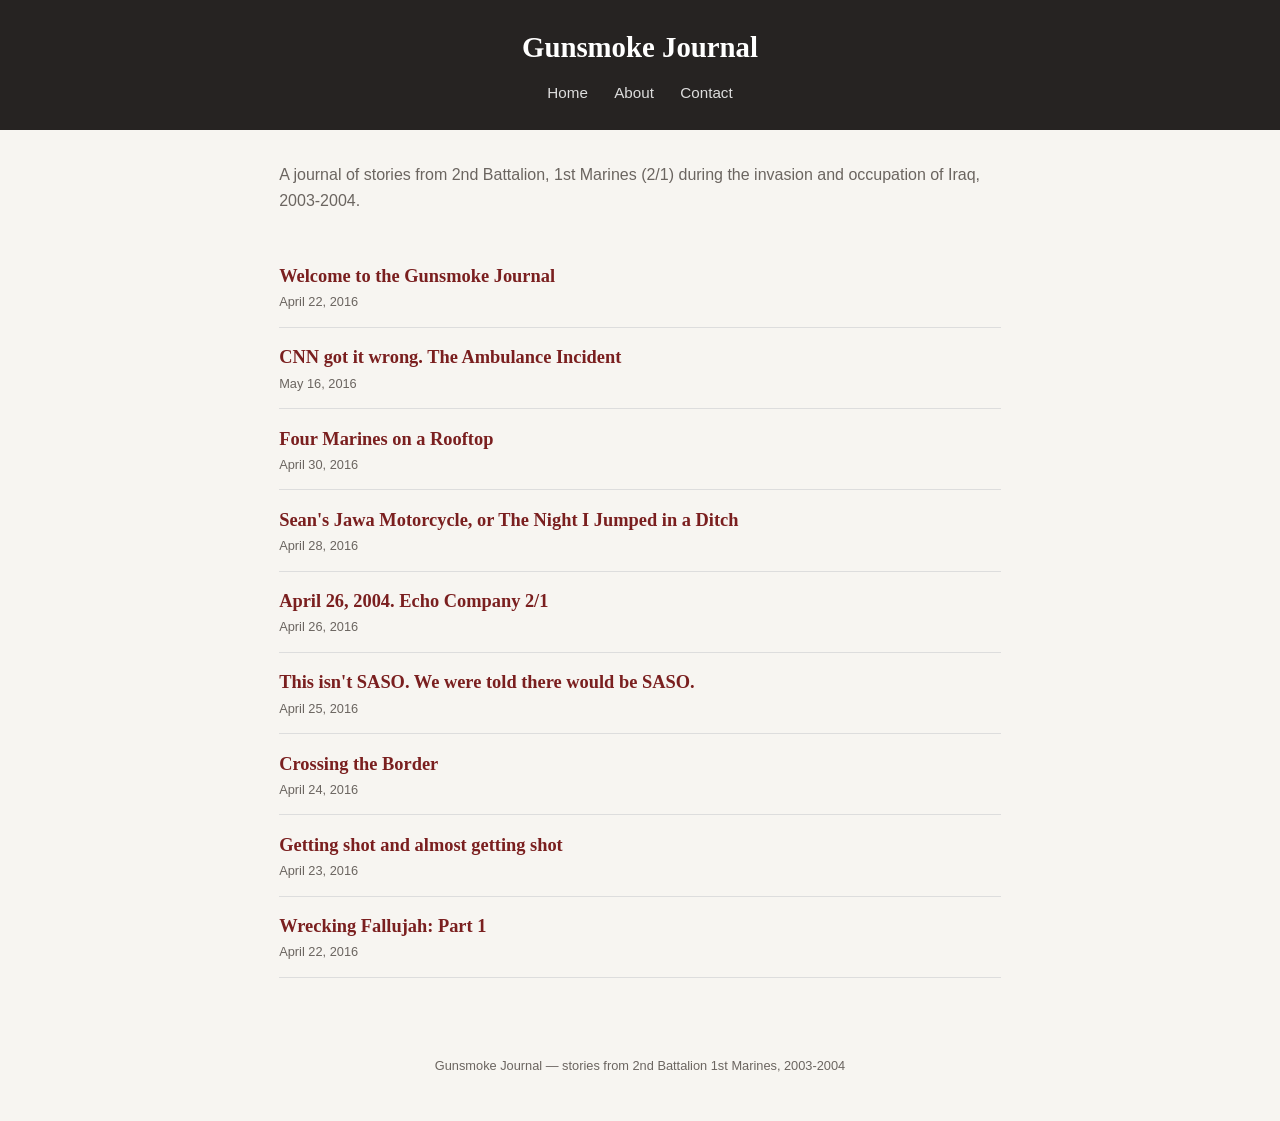
<file: index.html>
<!DOCTYPE html>
  <html lang="en">
  <head>
  <meta charset="UTF-8">
  <meta name="viewport" content="width=device-width, initial-scale=1.0">
  <title>Gunsmoke Journal</title>
  <link rel="stylesheet" href="style.css">
  </head>
  <body>
  <header>
  <h1><a href="index.html">Gunsmoke Journal</a></h1>
  <nav><a href="index.html">Home</a> <a href="about.html">About</a> <a href="contact.html">Contact</a></nav>
  </header>
  <main>
  <p class="intro">A journal of stories from 2nd Battalion, 1st Marines (2/1) during the invasion and occupation of Iraq, 2003-2004.</p>
  <ul class="post-list">
  <li><a href="posts/welcome-to-the-gunsmoke-journal.html">Welcome to the Gunsmoke Journal</a><span class="meta">April 22, 2016</span></li>
<li><a href="posts/cnn-got-it-wrong.html">CNN got it wrong. The Ambulance Incident</a><span class="meta">May 16, 2016</span></li>
<li><a href="posts/four-marines-on-a-rooftop.html">Four Marines on a Rooftop</a><span class="meta">April 30, 2016</span></li>
<li><a href="posts/seans-jawa-motorcycle.html">Sean's Jawa Motorcycle, or The Night I Jumped in a Ditch</a><span class="meta">April 28, 2016</span></li>
  <li><a href="posts/echo-company-2-1.html">April 26, 2004. Echo Company 2/1</a><span class="meta">April 26, 2016</span></li>
  <li><a href="posts/this-isnt-saso.html">This isn't SASO. We were told there would be SASO.</a><span class="meta">April 25, 2016</span></li>
<li><a href="posts/crossing-the-border.html">Crossing the Border</a><span class="meta">April 24, 2016</span></li>
<li><a href="posts/getting-shot-and-almost-getting-shot.html">Getting shot and almost getting shot</a><span class="meta">April 23, 2016</span></li>
  <li><a href="posts/wrecking-fallujah-part-1.html">Wrecking Fallujah: Part 1</a><span class="meta">April 22, 2016</span></li>
</ul>
  </main>
  <footer><p>Gunsmoke Journal &mdash; stories from 2nd Battalion 1st Marines, 2003-2004</p></footer>
  </body>
  </html>
</file>
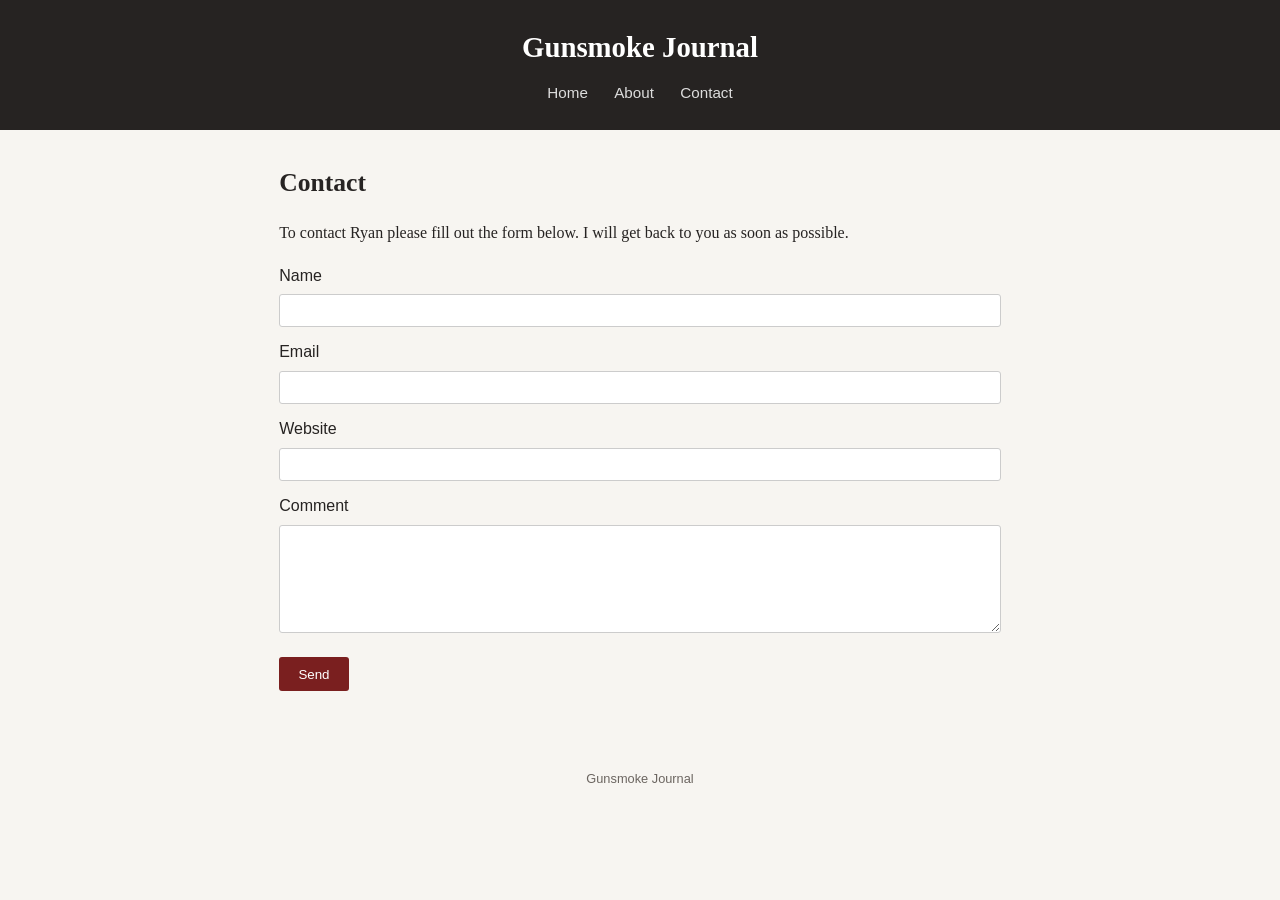
<file: contact.html>
<!DOCTYPE html>
  <html lang="en">
  <head>
  <meta charset="UTF-8">
  <meta name="viewport" content="width=device-width, initial-scale=1.0">
  <title>Contact - Gunsmoke Journal</title>
  <link rel="stylesheet" href="style.css">
  </head>
  <body>
  <header>
  <h1><a href="index.html">Gunsmoke Journal</a></h1>
  <nav><a href="index.html">Home</a> <a href="about.html">About</a> <a href="contact.html">Contact</a></nav>
  </header>
  <main>
  <h2>Contact</h2>
  <p>To contact Ryan please fill out the form below. I will get back to you as soon as possible.</p>
  <form class="contact" name="contact" method="POST" data-netlify="true">
  <input type="hidden" name="form-name" value="contact">
  <label for="name">Name</label>
  <input type="text" id="name" name="name" required>
  <label for="email">Email</label>
  <input type="email" id="email" name="email" required>
  <label for="website">Website</label>
  <input type="url" id="website" name="website">
  <label for="comment">Comment</label>
  <textarea id="comment" name="comment" rows="6" required></textarea>
  <button type="submit">Send</button>
  </form>
  </main>
  <footer><p>Gunsmoke Journal</p></footer>
  </body>
  </html>
</file>
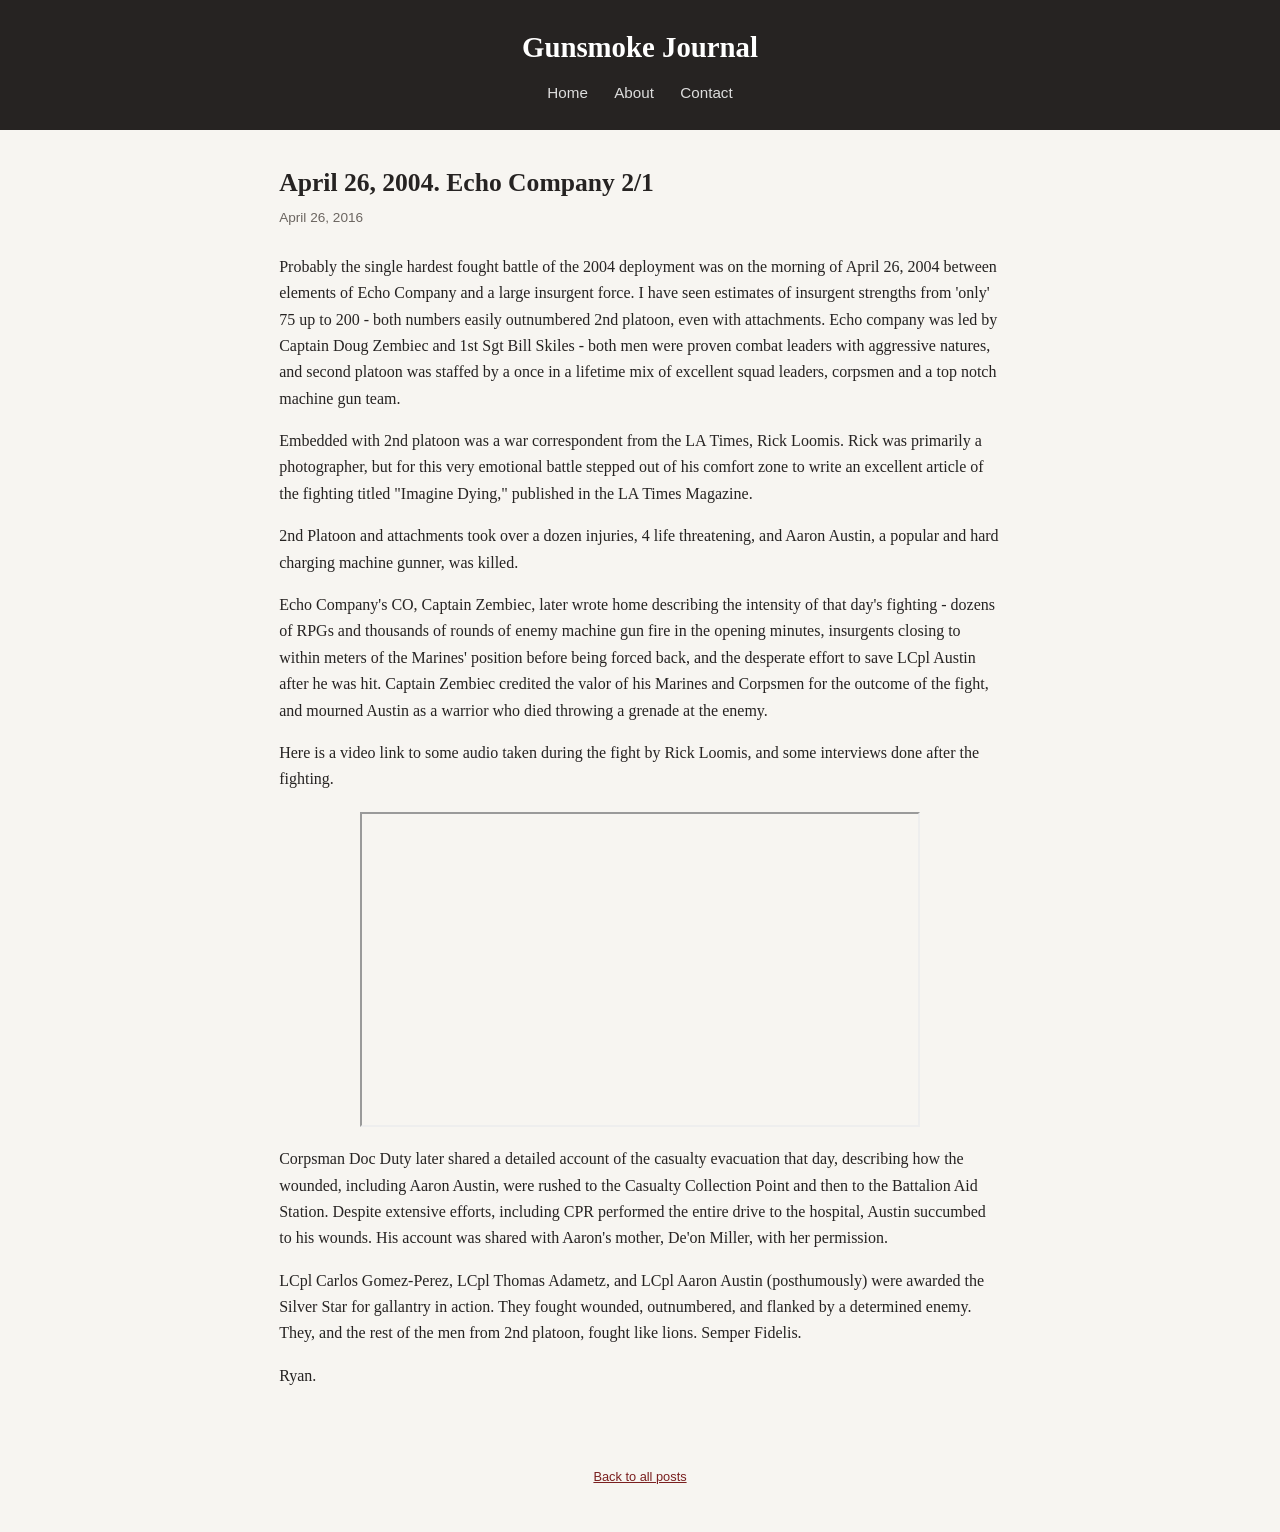
<file: posts/echo-company-2-1.html>
<!DOCTYPE html>
  <html lang="en">
  <head>
  <meta charset="UTF-8">
  <meta name="viewport" content="width=device-width, initial-scale=1.0">
  <title>April 26, 2004. Echo Company 2/1 - Gunsmoke Journal</title>
  <link rel="stylesheet" href="../style.css">
  </head>
  <body>
  <header>
  <h1><a href="../index.html">Gunsmoke Journal</a></h1>
  <nav><a href="../index.html">Home</a> <a href="../about.html">About</a> <a href="../contact.html">Contact</a></nav>
  </header>
  <main>
  <article>
  <h2>April 26, 2004. Echo Company 2/1</h2>
  <p class="date">April 26, 2016</p>
  <p>Probably the single hardest fought battle of the 2004 deployment was on the morning of April 26, 2004 between elements of Echo Company and a large insurgent force. I have seen estimates of insurgent strengths from 'only' 75 up to 200 - both numbers easily outnumbered 2nd platoon, even with attachments. Echo company was led by Captain Doug Zembiec and 1st Sgt Bill Skiles - both men were proven combat leaders with aggressive natures, and second platoon was staffed by a once in a lifetime mix of excellent squad leaders, corpsmen and a top notch machine gun team.</p>
  <p>Embedded with 2nd platoon was a war correspondent from the LA Times, Rick Loomis. Rick was primarily a photographer, but for this very emotional battle stepped out of his comfort zone to write an excellent article of the fighting titled "Imagine Dying," published in the LA Times Magazine.</p>
<p>2nd Platoon and attachments took over a dozen injuries, 4 life threatening, and Aaron Austin, a popular and hard charging machine gunner, was killed.</p>
  <p>Echo Company's CO, Captain Zembiec, later wrote home describing the intensity of that day's fighting - dozens of RPGs and thousands of rounds of enemy machine gun fire in the opening minutes, insurgents closing to within meters of the Marines' position before being forced back, and the desperate effort to save LCpl Austin after he was hit. Captain Zembiec credited the valor of his Marines and Corpsmen for the outcome of the fight, and mourned Austin as a warrior who died throwing a grenade at the enemy.</p>
  <p>Here is a video link to some audio taken during the fight by Rick Loomis, and some interviews done after the fighting.</p>
<iframe width="560" height="315" src="https://www.youtube.com/embed/kkx5a-yLbao" title="April 26, 2004" allowfullscreen></iframe>
  <p>Corpsman Doc Duty later shared a detailed account of the casualty evacuation that day, describing how the wounded, including Aaron Austin, were rushed to the Casualty Collection Point and then to the Battalion Aid Station. Despite extensive efforts, including CPR performed the entire drive to the hospital, Austin succumbed to his wounds. His account was shared with Aaron's mother, De'on Miller, with her permission.</p>
<p>LCpl Carlos Gomez-Perez, LCpl Thomas Adametz, and LCpl Aaron Austin (posthumously) were awarded the Silver Star for gallantry in action. They fought wounded, outnumbered, and flanked by a determined enemy. They, and the rest of the men from 2nd platoon, fought like lions. Semper Fidelis.</p>
<p>Ryan.</p>
</article>
</main>
<footer><p><a href="../index.html">Back to all posts</a></p></footer>
</body>
</html>
</file>
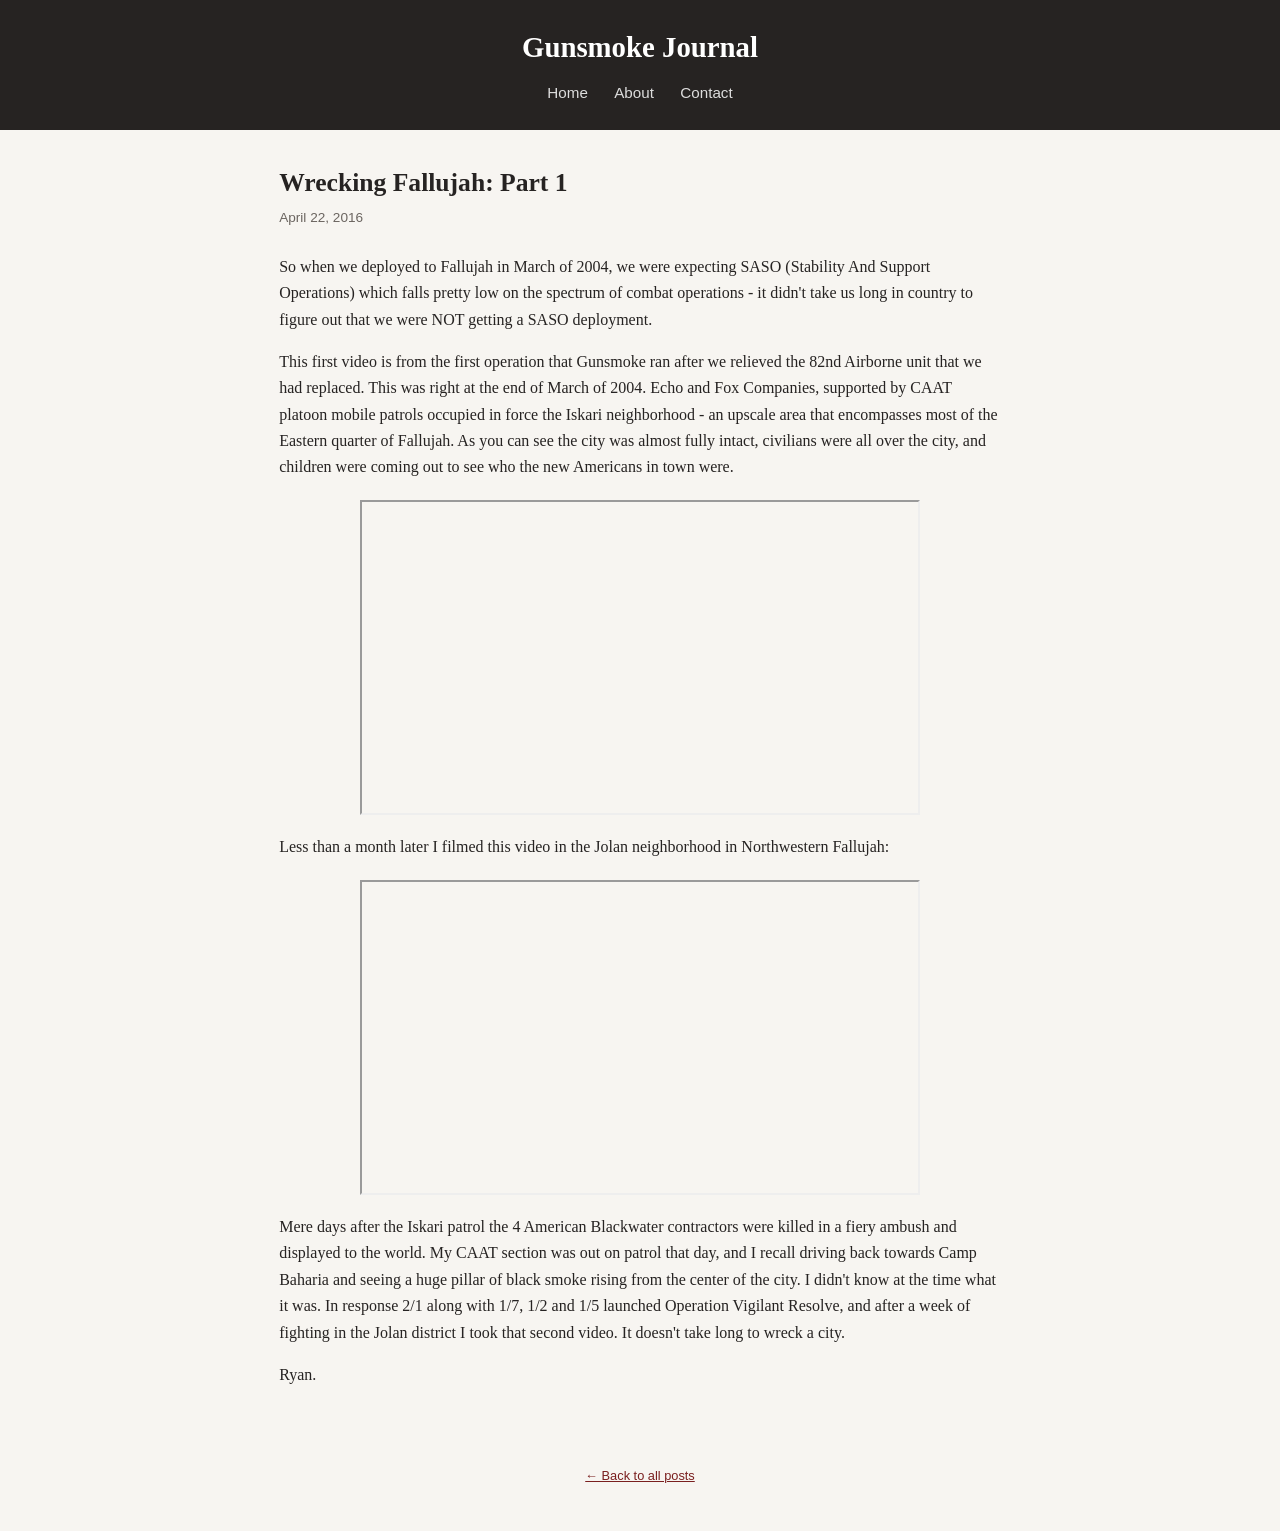
<file: posts/wrecking-fallujah-part-1.html>
<!DOCTYPE html>
  <html lang="en">
  <head>
  <meta charset="UTF-8">
  <meta name="viewport" content="width=device-width, initial-scale=1.0">
  <title>Wrecking Fallujah: Part 1 - Gunsmoke Journal</title>
<link rel="stylesheet" href="../style.css">
  </head>
  <body>
  <header>
  <h1><a href="../index.html">Gunsmoke Journal</a></h1>
  <nav><a href="../index.html">Home</a> <a href="../about.html">About</a> <a href="../contact.html">Contact</a></nav>
  </header>
  <main>
  <article>
  <h2>Wrecking Fallujah: Part 1</h2>
  <p class="date">April 22, 2016</p>
  <p>So when we deployed to Fallujah in March of 2004, we were expecting SASO (Stability And Support Operations) which falls pretty low on the spectrum of combat operations - it didn't take us long in country to figure out that we were NOT getting a SASO deployment.</p>
  <p>This first video is from the first operation that Gunsmoke ran after we relieved the 82nd Airborne unit that we had replaced. This was right at the end of March of 2004. Echo and Fox Companies, supported by CAAT platoon mobile patrols occupied in force the Iskari neighborhood - an upscale area that encompasses most of the Eastern quarter of Fallujah. As you can see the city was almost fully intact, civilians were all over the city, and children were coming out to see who the new Americans in town were.</p>
  <iframe width="560" height="315" src="https://www.youtube.com/embed/NL9AUtNyv54" title="Patrol in the Iskari neighborhood" allowfullscreen></iframe>
  <p>Less than a month later I filmed this video in the Jolan neighborhood in Northwestern Fallujah:</p>
  <iframe width="560" height="315" src="https://www.youtube.com/embed/AsMTmSHTBHE" title="Patrol in the Jolan neighborhood" allowfullscreen></iframe>
  <p>Mere days after the Iskari patrol the 4 American Blackwater contractors were killed in a fiery ambush and displayed to the world. My CAAT section was out on patrol that day, and I recall driving back towards Camp Baharia and seeing a huge pillar of black smoke rising from the center of the city. I didn't know at the time what it was. In response 2/1 along with 1/7, 1/2 and 1/5 launched Operation Vigilant Resolve, and after a week of fighting in the Jolan district I took that second video. It doesn't take long to wreck a city.</p>
  <p>Ryan.</p>
  </article>
  </main>
  <footer><p><a href="../index.html">&larr; Back to all posts</a></p></footer>
</body>
</html>
</file>
<file: style.css>
:root{--bg:#f7f5f1;--text:#262322;--accent:#7a1f1f;--muted:#6b6560;--maxw:760px;}
*{box-sizing:border-box;}
body{margin:0;font-family:Georgia,serif;background:var(--bg);color:var(--text);line-height:1.65;}
header{background:var(--text);color:#fff;padding:1.5rem 1rem;text-align:center;}
header h1{margin:0 0 0.5rem 0;font-size:1.8rem;}
header h1 a{color:#fff;text-decoration:none;}
header nav a{color:#ddd;margin:0 0.7rem;text-decoration:none;font-family:Arial,sans-serif;font-size:0.95rem;}
header nav a:hover{color:#fff;text-decoration:underline;}
main{max-width:var(--maxw);margin:2rem auto;padding:0 1.2rem;}
h2{font-size:1.6rem;margin-bottom:0.2rem;}
p.date{font-family:Arial,sans-serif;color:var(--muted);font-size:0.85rem;margin-top:0;margin-bottom:1.5rem;}
article img{max-width:100%;height:auto;display:block;margin:1.2rem auto;border:1px solid #ddd;}
article iframe{max-width:100%;display:block;margin:1.2rem auto;}
figcaption{text-align:center;font-family:Arial,sans-serif;font-size:0.85rem;color:var(--muted);margin-top:-0.8rem;margin-bottom:1.2rem;}
blockquote{border-left:3px solid var(--accent);margin:1.2rem 0;padding:0.3rem 1rem;color:var(--muted);font-style:italic;}
a{color:var(--accent);}
.post-list{list-style:none;padding:0;}
.post-list li{padding:0.9rem 0;border-bottom:1px solid #ddd;}
.post-list a{font-size:1.15rem;text-decoration:none;font-weight:bold;}
.post-list .meta{display:block;font-family:Arial,sans-serif;font-size:0.8rem;color:var(--muted);}
.intro{font-family:Arial,sans-serif;color:var(--muted);margin-bottom:2rem;}
footer{text-align:center;font-family:Arial,sans-serif;font-size:0.8rem;color:var(--muted);padding:2rem 1rem;}
form.contact label{display:block;font-family:Arial,sans-serif;margin:0.8rem 0 0.3rem;}
form.contact input,form.contact textarea{width:100%;padding:0.5rem;font-family:Arial,sans-serif;border:1px solid #ccc;border-radius:3px;}
form.contact button{margin-top:1rem;padding:0.6rem 1.2rem;background:var(--accent);color:#fff;border:none;border-radius:3px;cursor:pointer;font-family:Arial,sans-serif;}
</file>
